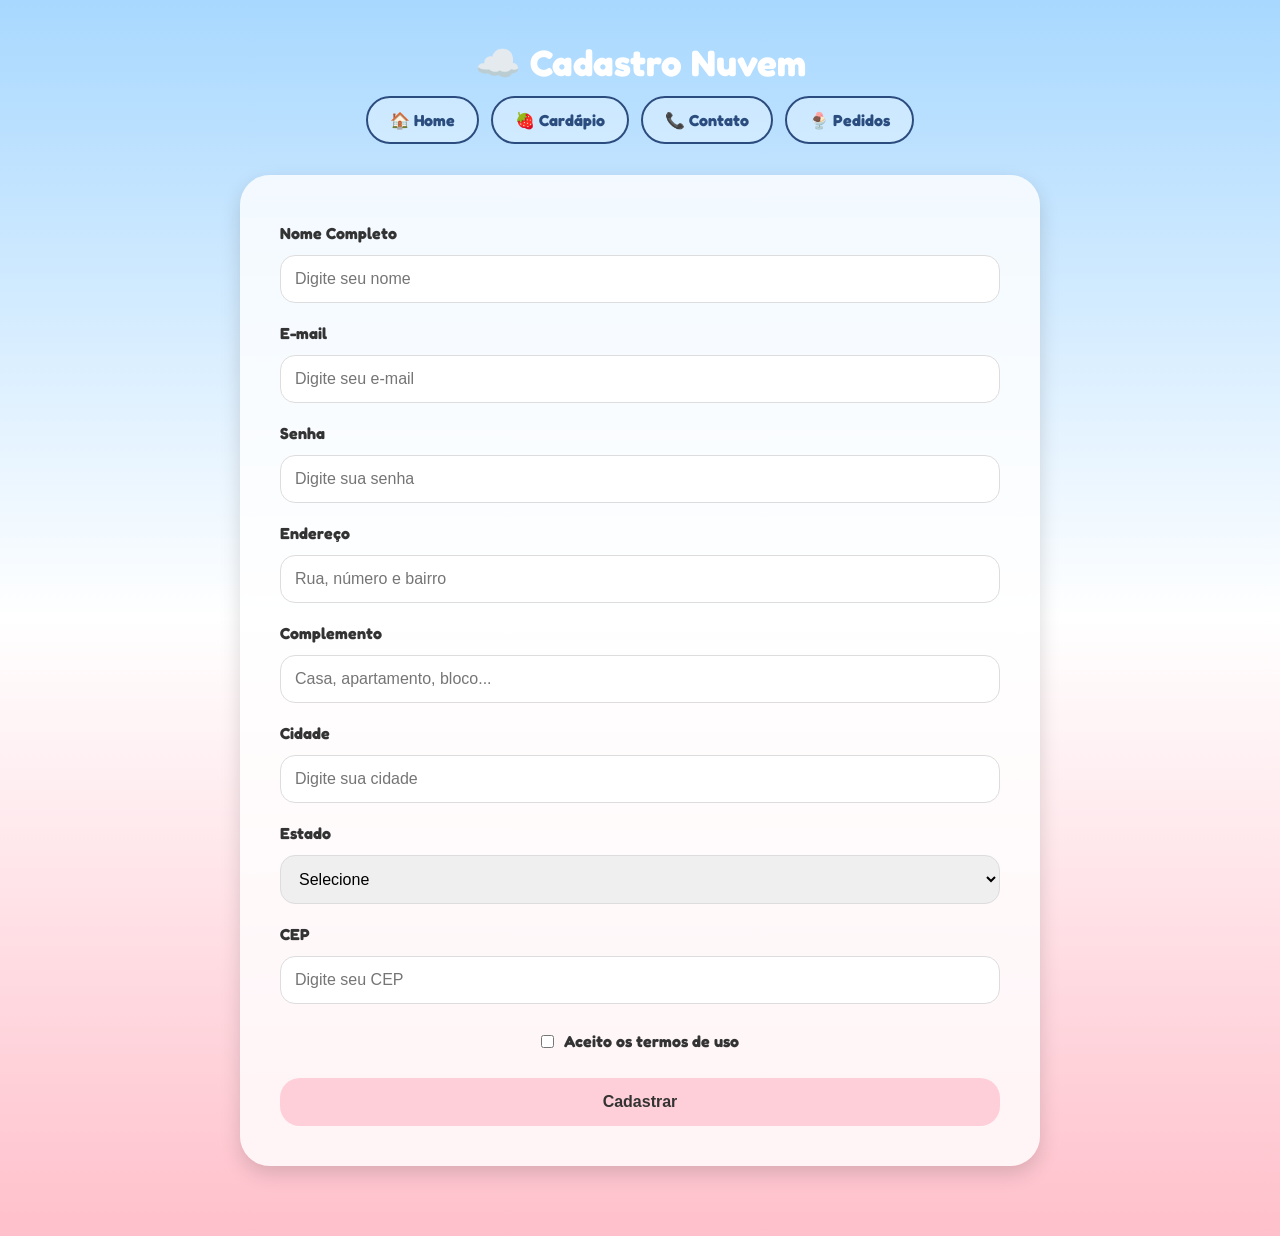
<file: cadastroLogin.html>
<!DOCTYPE html>
<html lang="pt-BR">

<head>
    <meta charset="UTF-8">
    <meta name="viewport" content="width=device-width, initial-scale=1.0">
    <link rel="stylesheet" href="css/cadastroLogin.css">
    <link href="https://fonts.googleapis.com/css2?family=Fredoka:wght@300;400;500;600&display=swap" rel="stylesheet">
    <title>Cadastro - Sorveteria Nuvem</title>
</head>

<body>

    <header>
        <h1 class="tituloNuvem">☁️ Cadastro Nuvem</h1>
    </header>

    <nav>
        <ul>
            <li><a href="./index.html">🏠 Home</a></li>
            <li><a href="./cardapio.html">🍓 Cardápio</a></li>
            <li><a href="./contato.html">📞 Contato</a></li>
            <li><a href="./formulario.html">🍨 Pedidos</a></li>
        </ul>
    </nav>

    <section class="cadastroContainer">
        <form>
            <label for="inNome">Nome Completo</label>
            <input type="text" id="inNome" placeholder="Digite seu nome" required
                oninvalid="this.setCustomValidity('Informe seu nome completo')" oninput="this.setCustomValidity('')">

            <label for="inEmail">E-mail</label>
            <input type="email" id="inEmail" placeholder="Digite seu e-mail" required
                oninvalid="this.setCustomValidity('Informe seu e-mail')" oninput="this.setCustomValidity('')">

            <label for="inSenha">Senha</label>
            <input type="password" id="inSenha" placeholder="Digite sua senha" required minlength="6"
                oninvalid="this.setCustomValidity('A senha deve ter pelo menos 6 caracteres')"
                oninput="this.setCustomValidity('')">

            <label for="inEndereco">Endereço</label>
            <input type="text" id="inEndereco" placeholder="Rua, número e bairro" required
                oninvalid="this.setCustomValidity('Informe seu endereço')" oninput="this.setCustomValidity('')">

            <label for="inComplemento">Complemento</label>
            <input type="text" id="inComplemento" placeholder="Casa, apartamento, bloco...">

            <label for="inCidade">Cidade</label>
            <input type="text" id="inCidade" placeholder="Digite sua cidade" required
                oninvalid="this.setCustomValidity('Informe sua cidade')" oninput="this.setCustomValidity('')">

            <label for="inEstado">Estado</label>
            <select id="inEstado" required oninvalid="this.setCustomValidity('Selecione um estado')"
                oninput="this.setCustomValidity('')">
                <option value="">Selecione</option>
                <option>ES</option>
                <option>MG</option>
                <option>RJ</option>
                <option>SP</option>
            </select>

            <label for="inCep">CEP</label>
            <input type="text" id="inCep" placeholder="Digite seu CEP" required
                oninvalid="this.setCustomValidity('Informe seu CEP')" oninput="this.setCustomValidity('')">

            <div class="form-check">
                <input type="checkbox" id="termos" required
                    oninvalid="this.setCustomValidity('Você deve aceitar os termos de uso')"
                    onchange="this.setCustomValidity('')">

                <label for="termos">Aceito os termos de uso</label>
            </div>

            <button type="submit">Cadastrar</button>

        </form>
    </section>

</body>

</html>
</file>
<file: css/cadastroLogin.css>
* {
    margin: 0;
    padding: 0;
    box-sizing: border-box;
}

/* variáveis */
:root {

    --azul: #a8d8ff;
    --rosa: #ffc0cb;
    --rosa-hover: #ff7eb3;
    --branco: #ffffff;
    --texto: #333;
    --card: rgba(255, 255, 255, 0.8);
    --sombra: 0 8px 20px rgba(0, 0, 0, 0.15);
    --radius: 25px;
    --tituloNuvem: #2b4c7e;
    --rosa-botao: #ffcfd9;
}

/* body */
body {
    font-family: 'Fredoka', Arial, Helvetica, sans-serif;
    background: linear-gradient(to bottom, var(--azul), var(--branco), var(--rosa));
    min-height: 100vh;
    color: var(--texto);
}

/* título */
header {

    text-align: center;
    padding-top: 40px;
}

.tituloNuvem {

    color: white;
    font-size: 2.3rem;
    font-weight: bold;
}

/* navegação */
nav {

    padding: 25px 5%;
}

nav ul {

    list-style: none;
    display: flex;
    justify-content: center;
    gap: 12px;
    flex-wrap: wrap;
}

nav a {

    text-decoration: none;
    color: var(--tituloNuvem);
    background: rgba(255, 255, 255, 0.3);
    border: 2px solid var(--tituloNuvem);
    border-radius: 25px;
    padding: 12px 22px;
    font-weight: bold;
    transition: 0.3s;
}

nav a:hover {

    background: rgba(255, 255, 255, 0.6);
    transform: scale(1.05);
}

/* container formulário */
.cadastroContainer {

    display: flex;
    justify-content: center;
    padding: 20px;
    margin-bottom: 50px;
}

/* formulário */
form {

    width: 100%;
    max-width: 800px;
    background: var(--card);
    padding: 40px;
    border-radius: 30px;
    box-shadow: var(--sombra);
    display: flex;
    flex-direction: column;
    gap: 12px;
}

/* labels */
label {

    font-weight: bold;
    margin-top: 8px;
}

/* campos */

input,
select {

    width: 100%;
    padding: 14px;
    border: 1px solid #ddd;
    border-radius: 15px;
    font-size: 1rem;
    transition: 0.3s;
}

/* foco */
input:focus,
select:focus {

    outline: none;
    border-color: var(--rosa-hover);
    box-shadow: 0 0 8px rgba(255, 126, 179, 0.4);
}

/* checkbox */
.form-check {

    display: flex;
    justify-content: center;
    align-items: center;
    gap: 10px;
    margin-top: 15px;
}

.form-check input {

    width: auto;
}

.form-check label {

    margin: 0;
}

/* botão */
button {

    margin-top: 15px;
    padding: 15px;
    border: none;
    border-radius: 20px;
    background: var(--rosa-botao);
    color: var(--texto);
    font-size: 1rem;
    font-weight: bold;
    cursor: pointer;
    transition: 0.3s;
}

button:hover {

    background: var(--rosa-hover);
    color: white;
    transform: scale(1.02);
}

/* tablets */
@media (max-width: 992px) {

    .tituloNuvem {

        font-size: 2.5rem;
    }

    form {

        max-width: 90%;
    }
    nav ul {

    display: grid;
    grid-template-columns: 1fr 1fr;
    gap: 10px;
    width: 100%;
    max-width: 320px;
    margin: 0 auto;
    line-height: 3rem;
}
}

/* celulares */
@media (max-width: 768px) {

    .tituloNuvem {

        font-size: 2rem;
    }

    nav ul {

        flex-direction: column;
        align-items: center;
    }

    nav a {

        width: 90%;
        text-align: center;
    }

    form {

        padding: 25px;
    }

    input,
    select {

        padding: 12px;
    }

    button {

        width: 100%;
    }
}

/* celulares pequenos */
@media (max-width: 480px) {

    .tituloNuvem {

        font-size: 1.7rem;
    }

    form {

        padding: 20px;
    }

    input,
    select {

        font-size: 0.9rem;
    }

    button {

        font-size: 0.9rem;
    }
}
</file>
